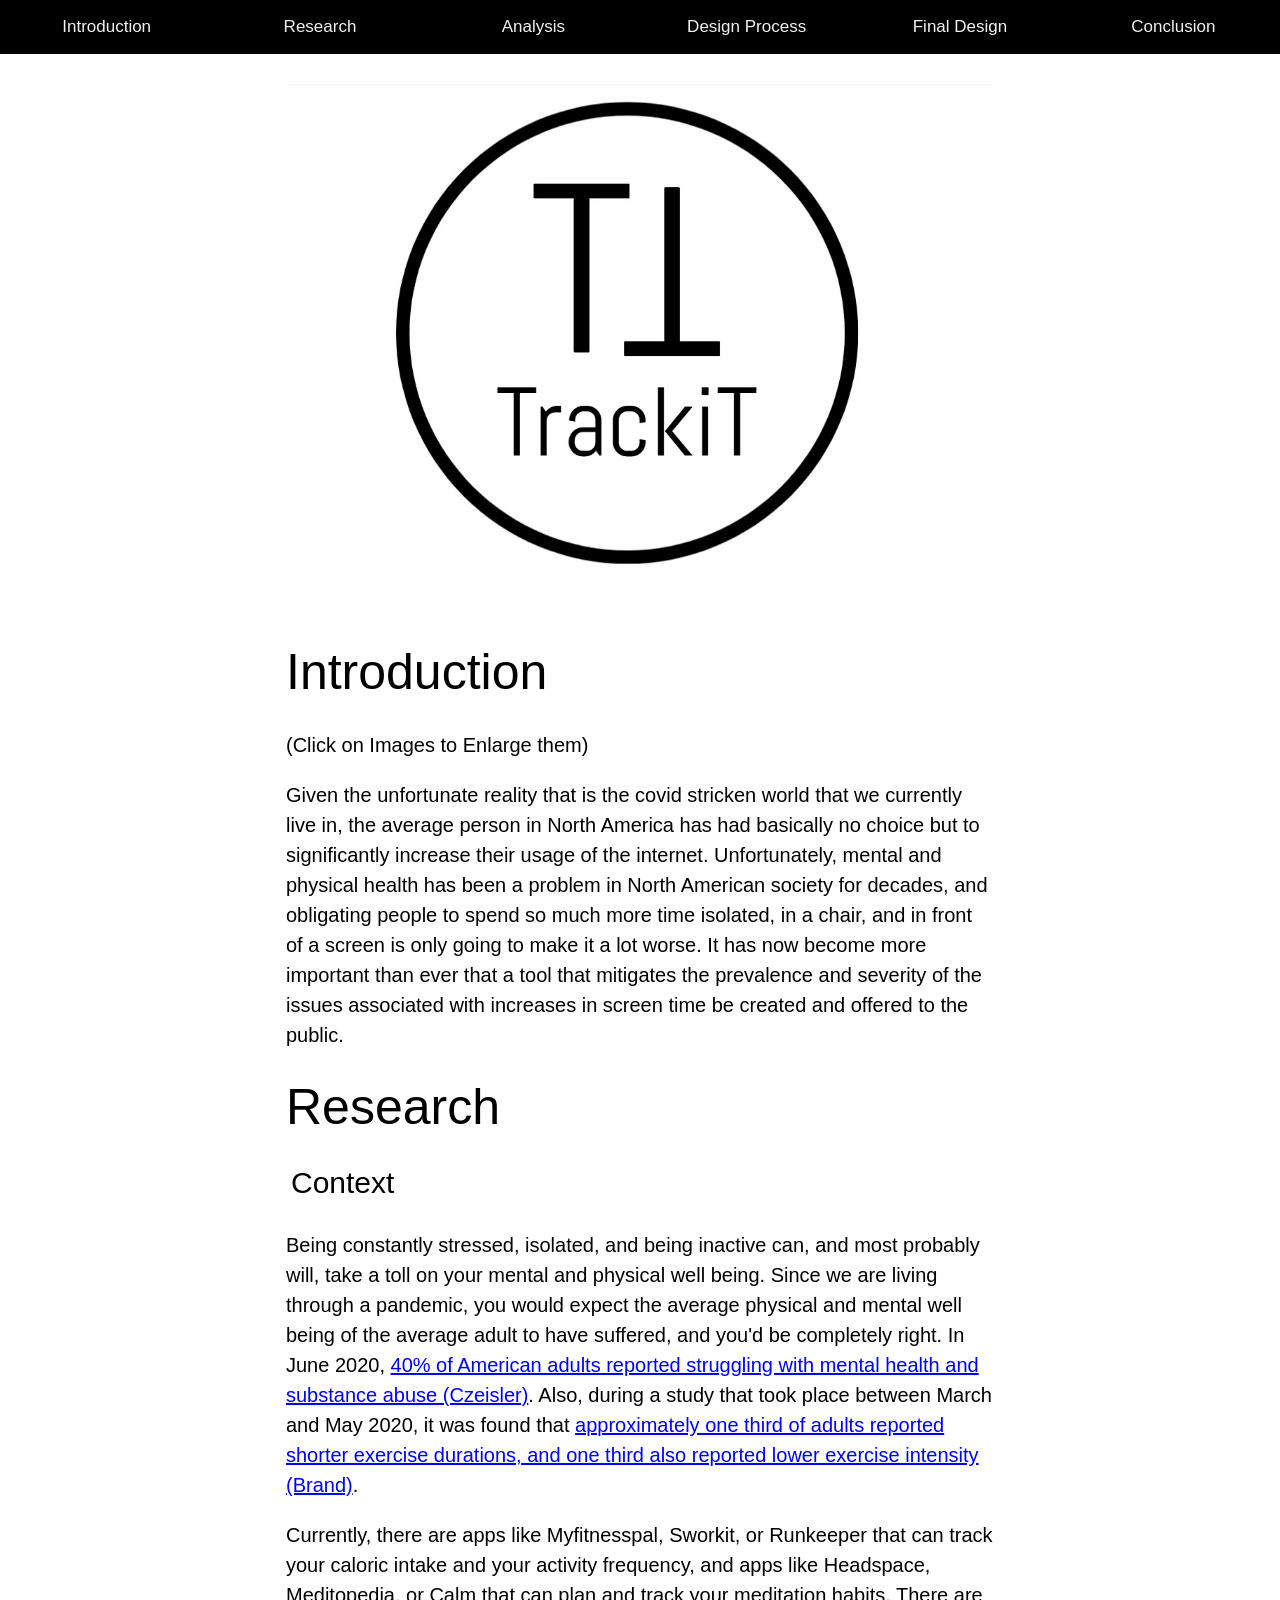
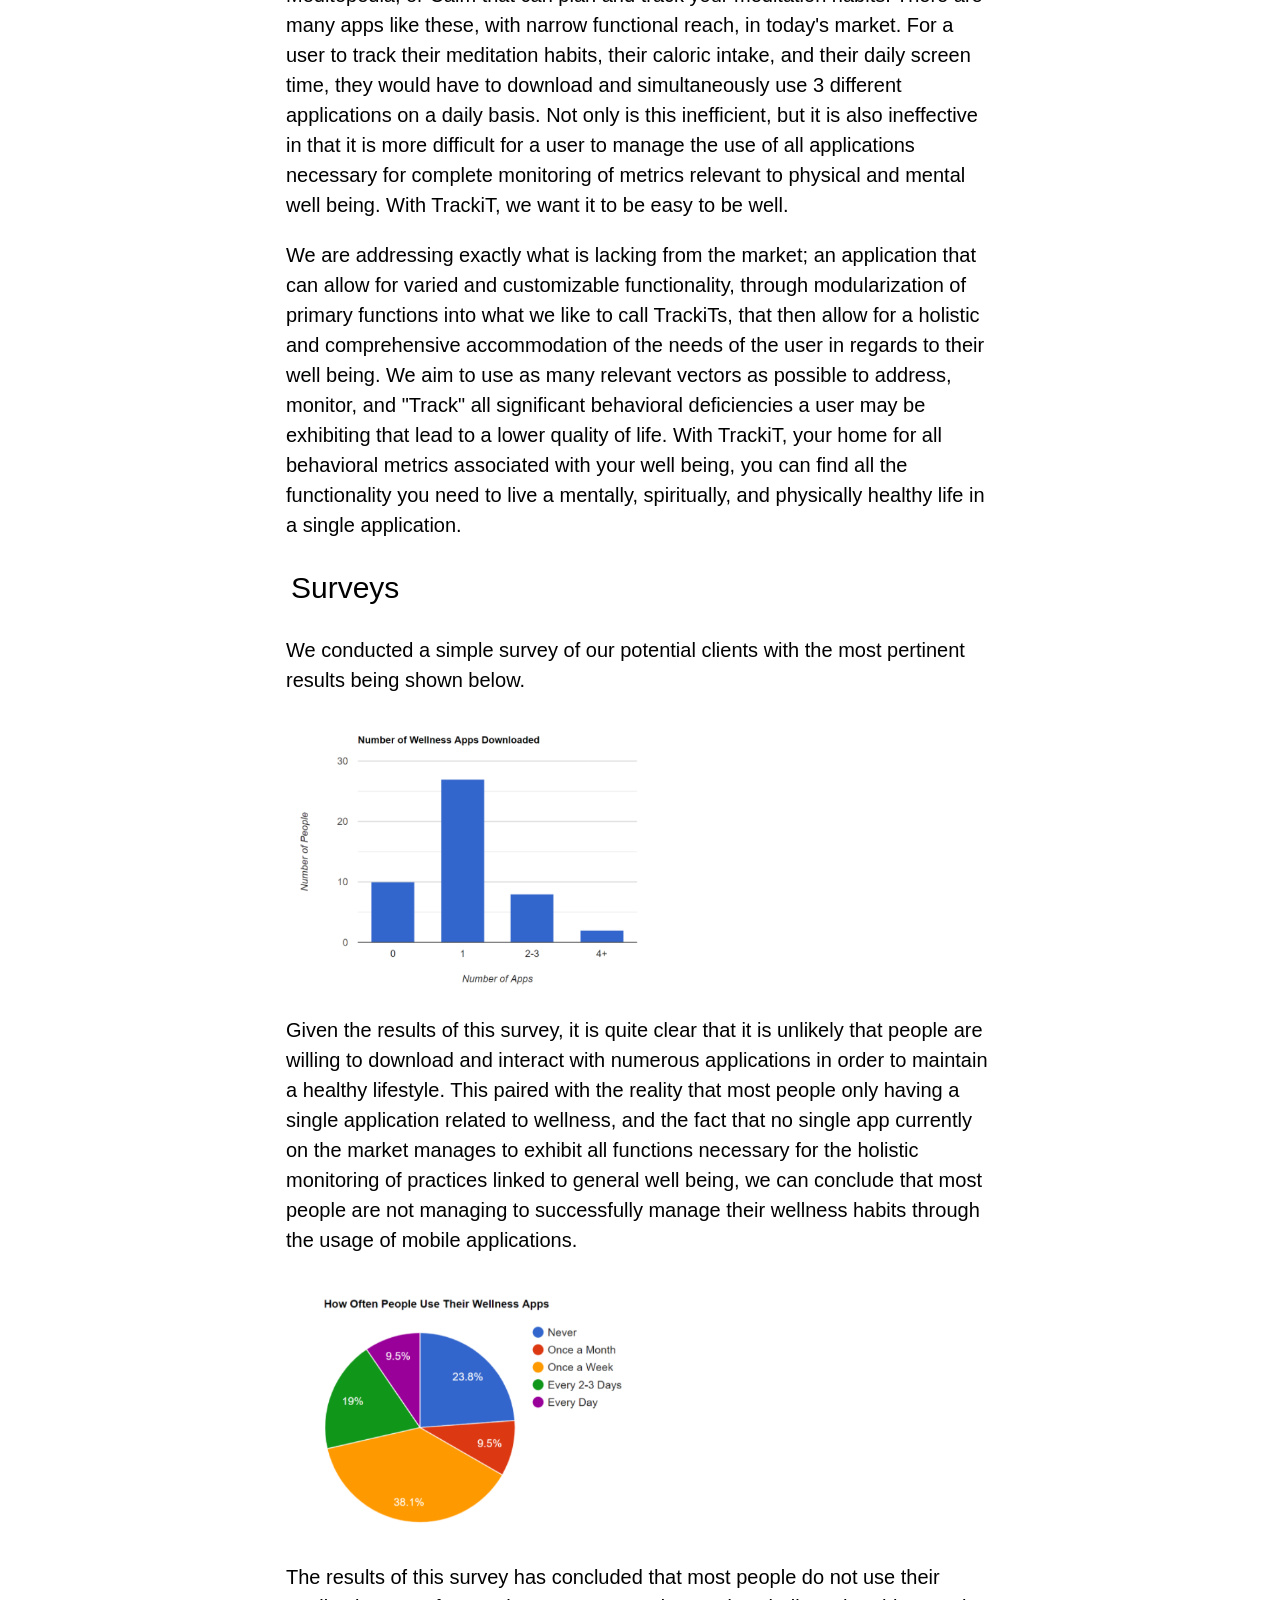
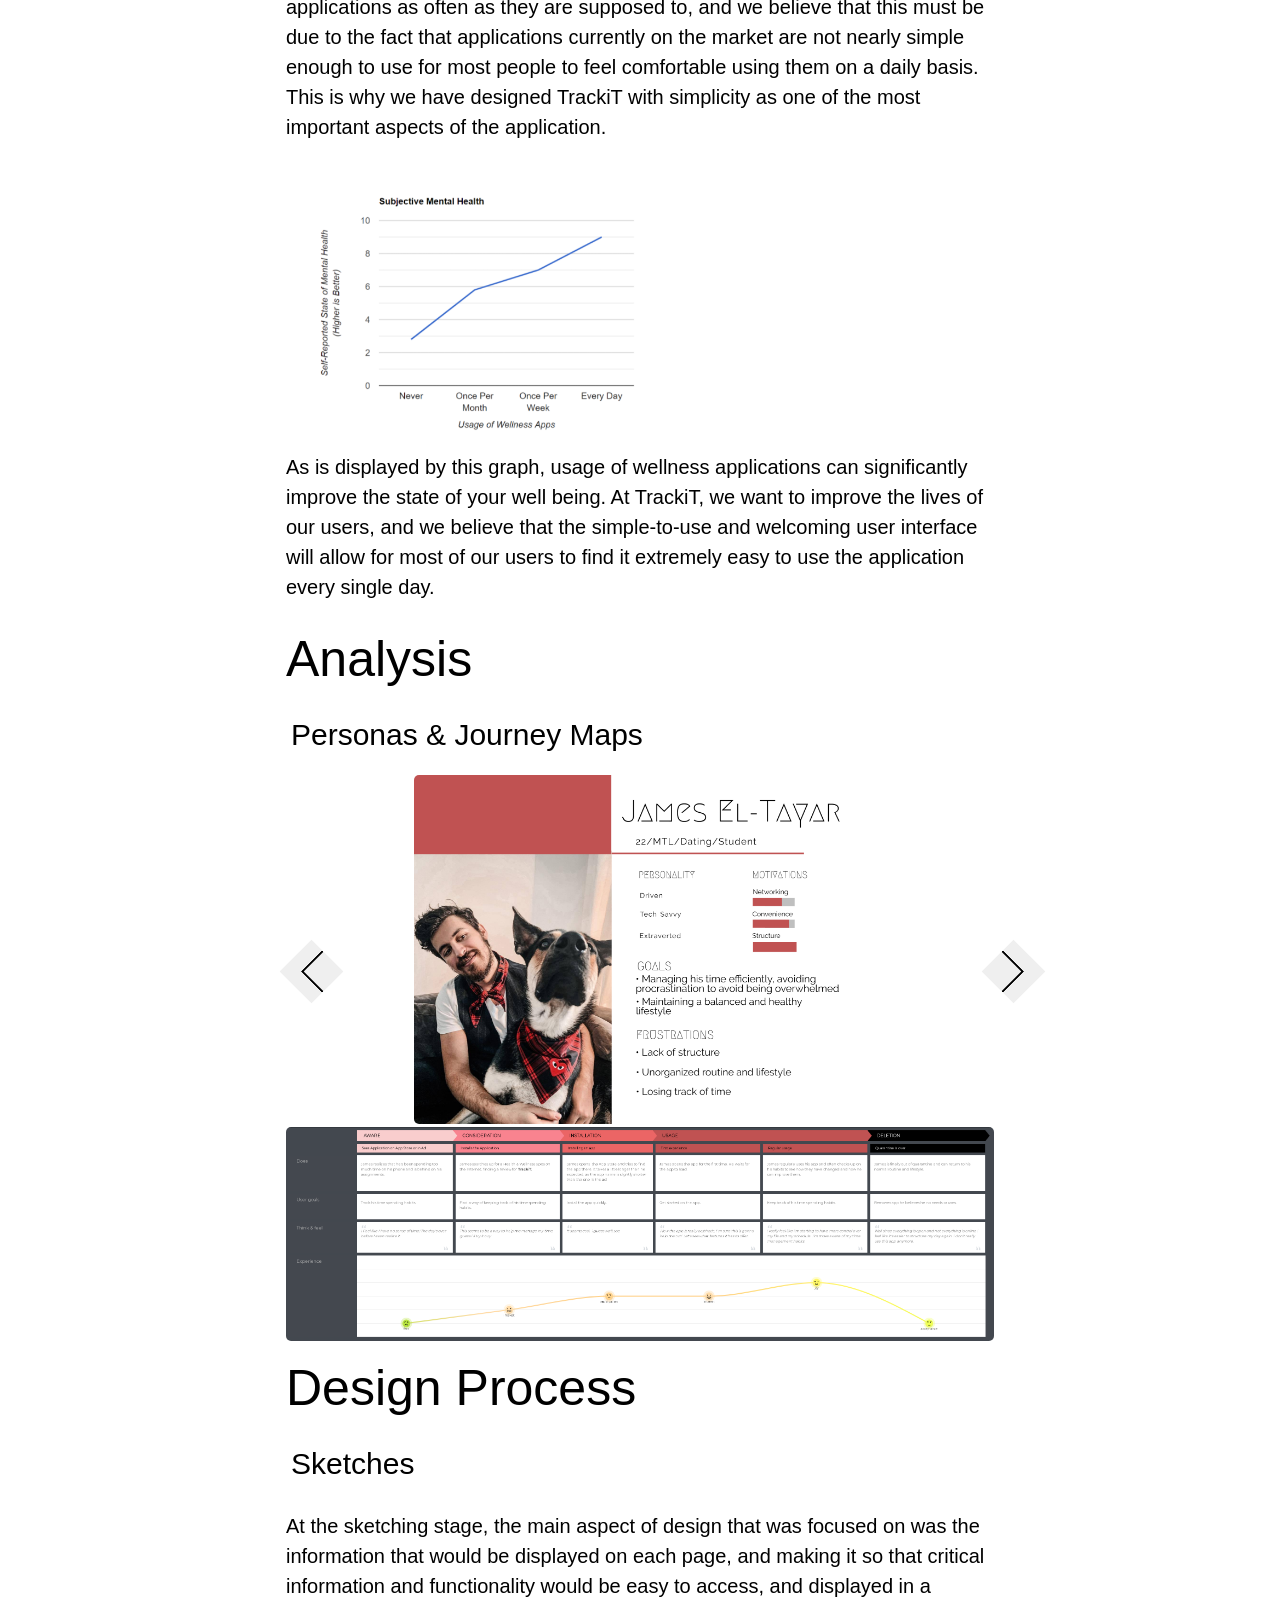
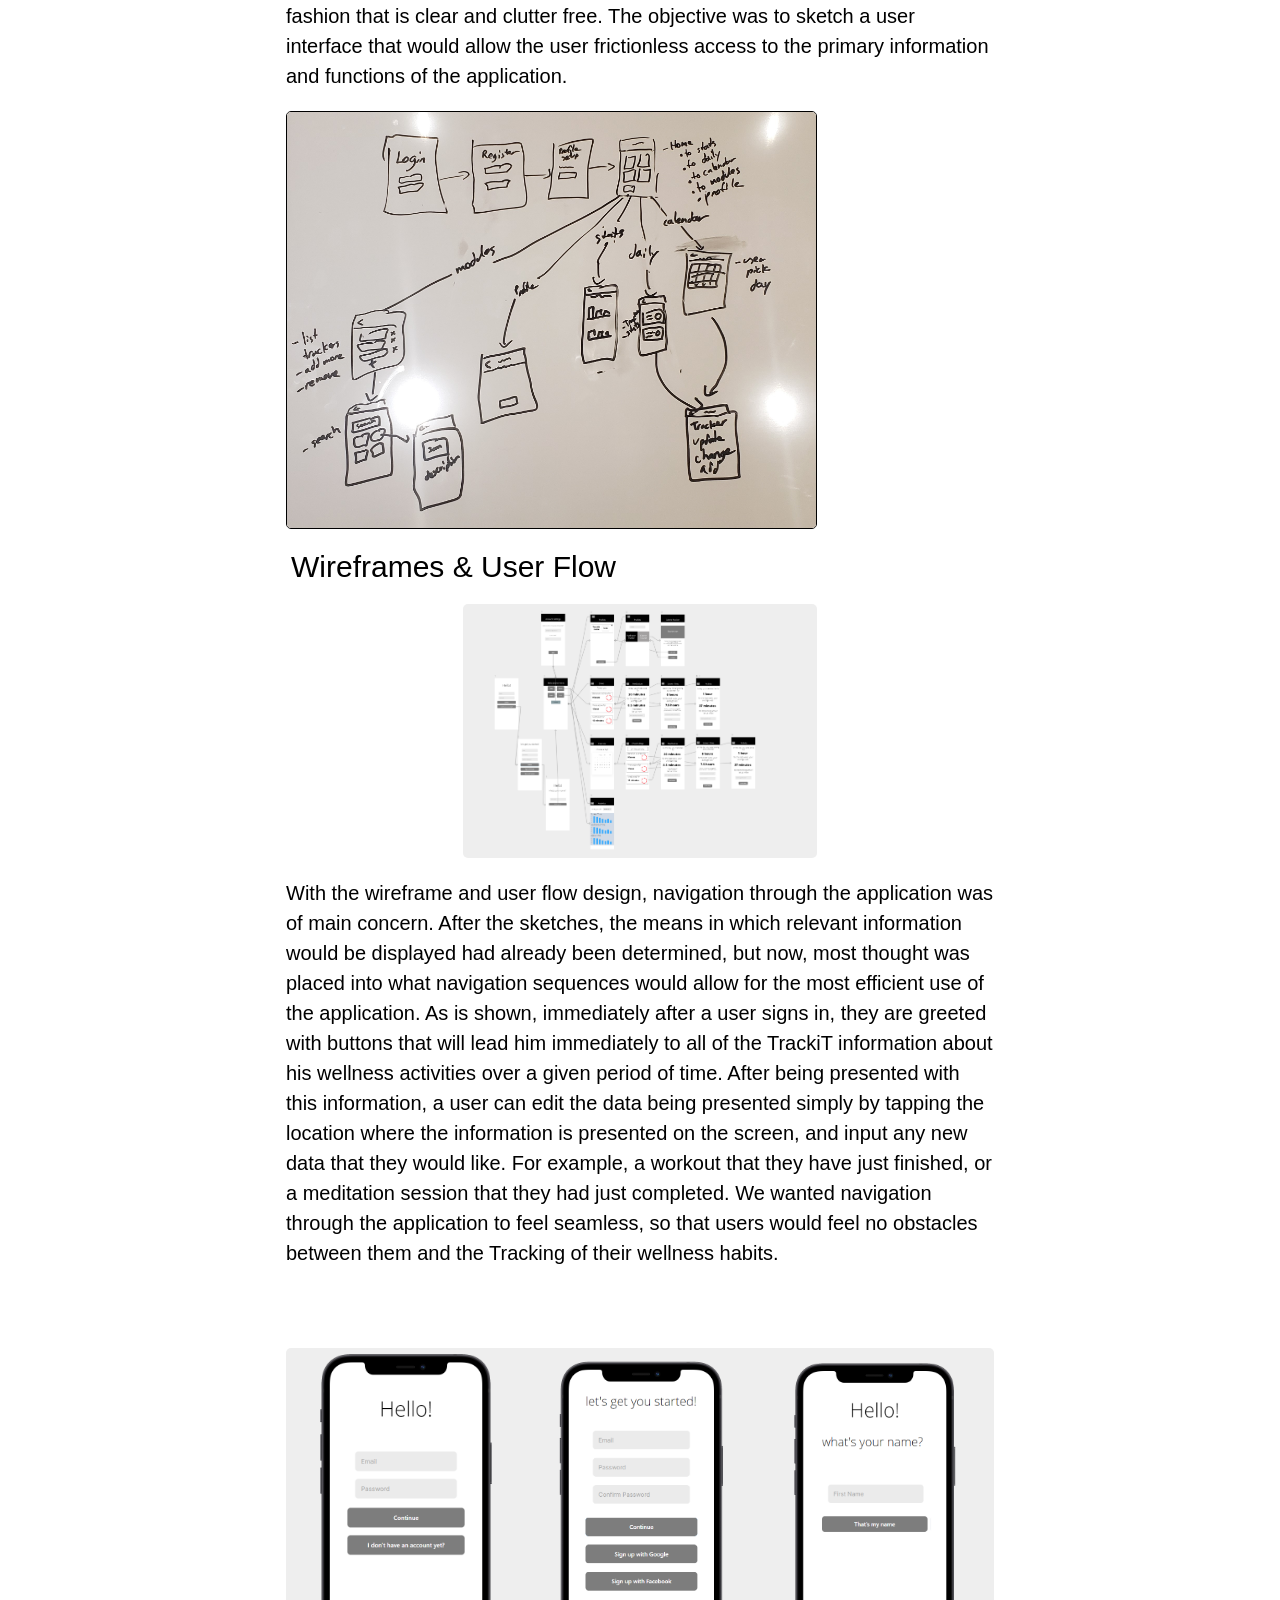
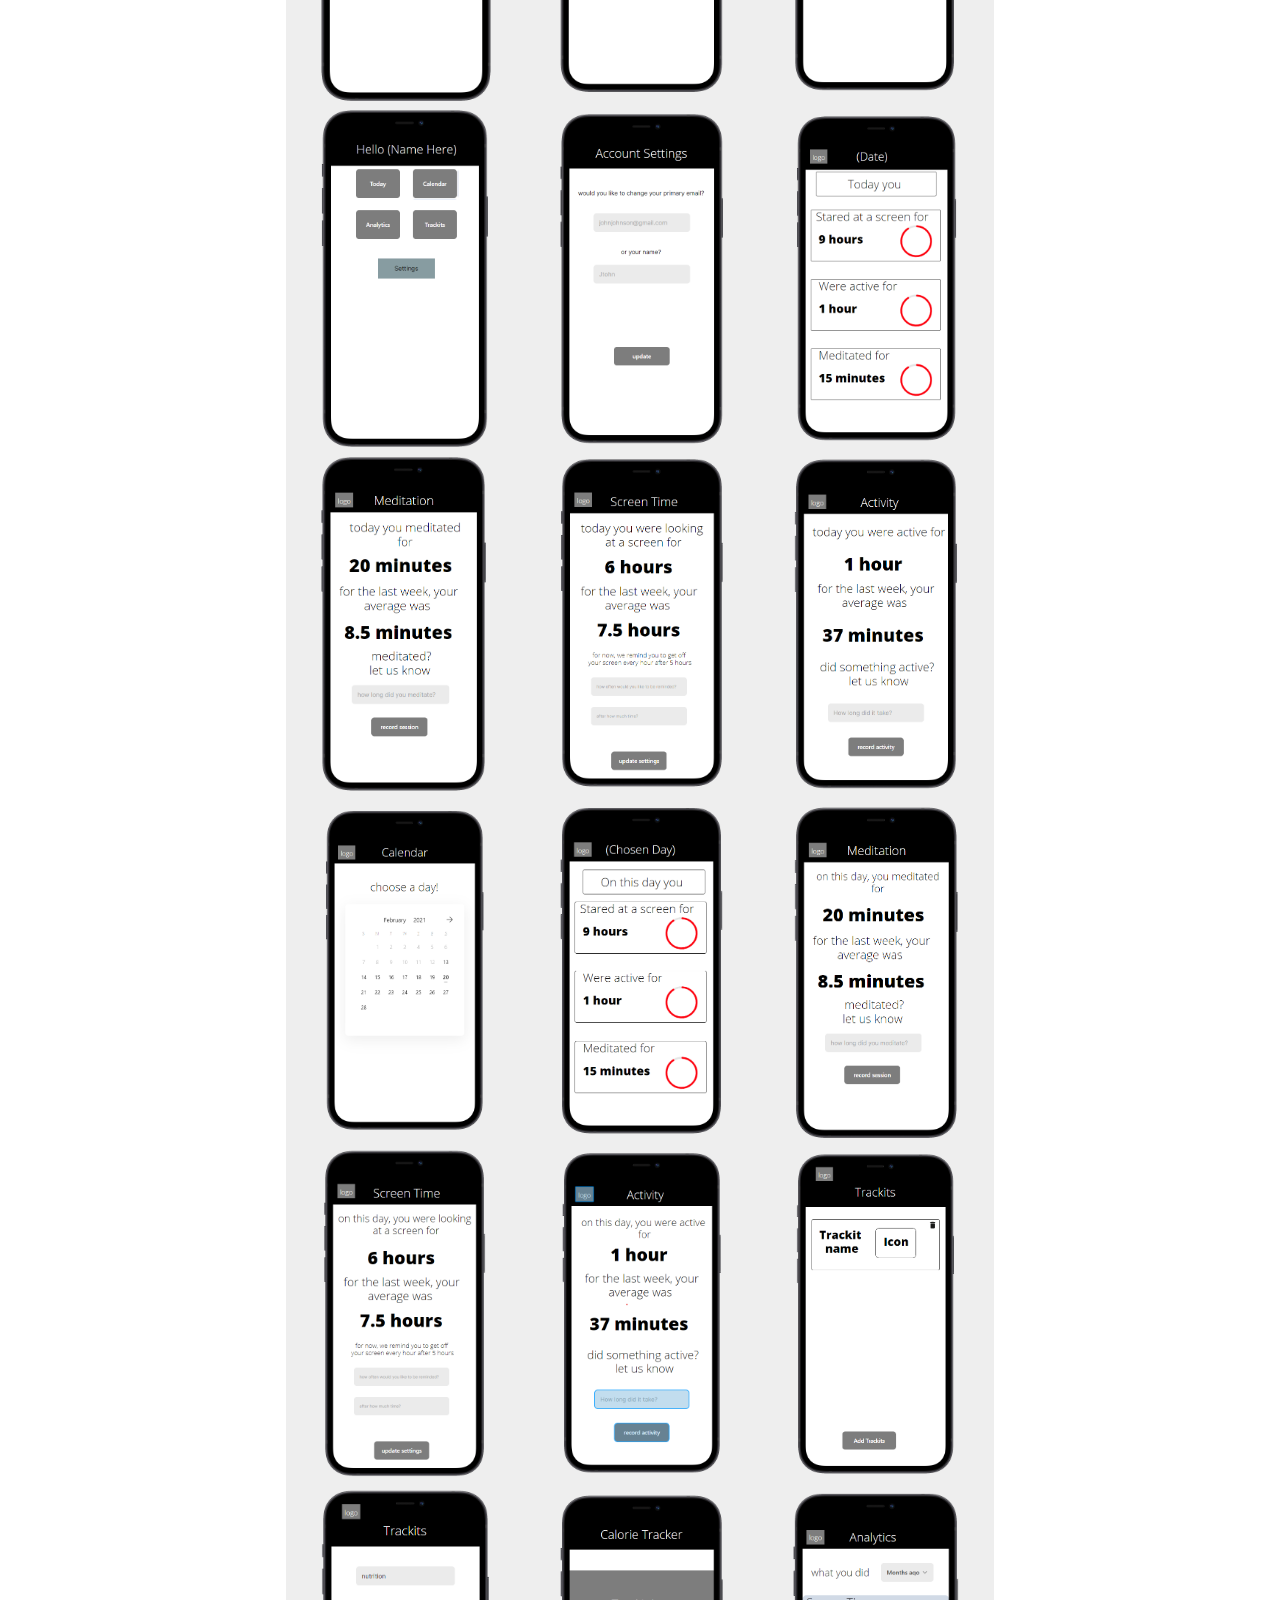
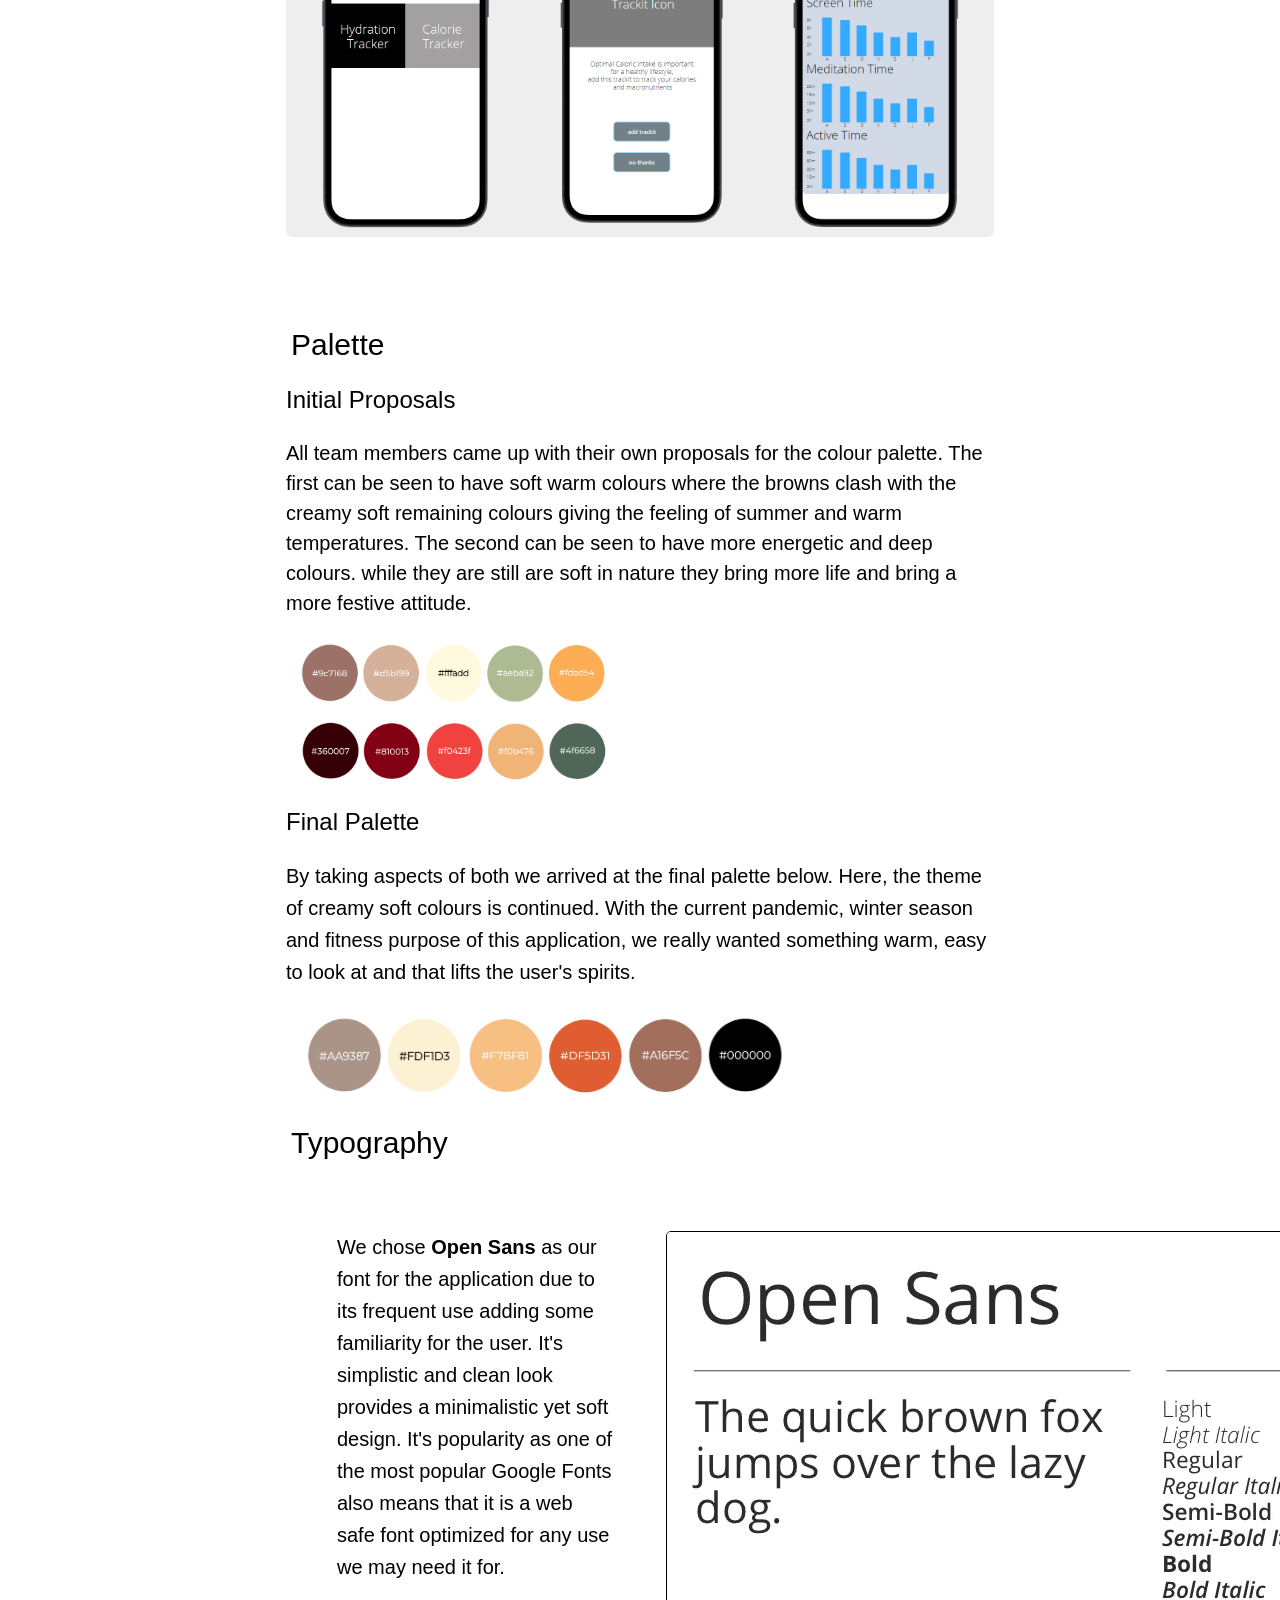
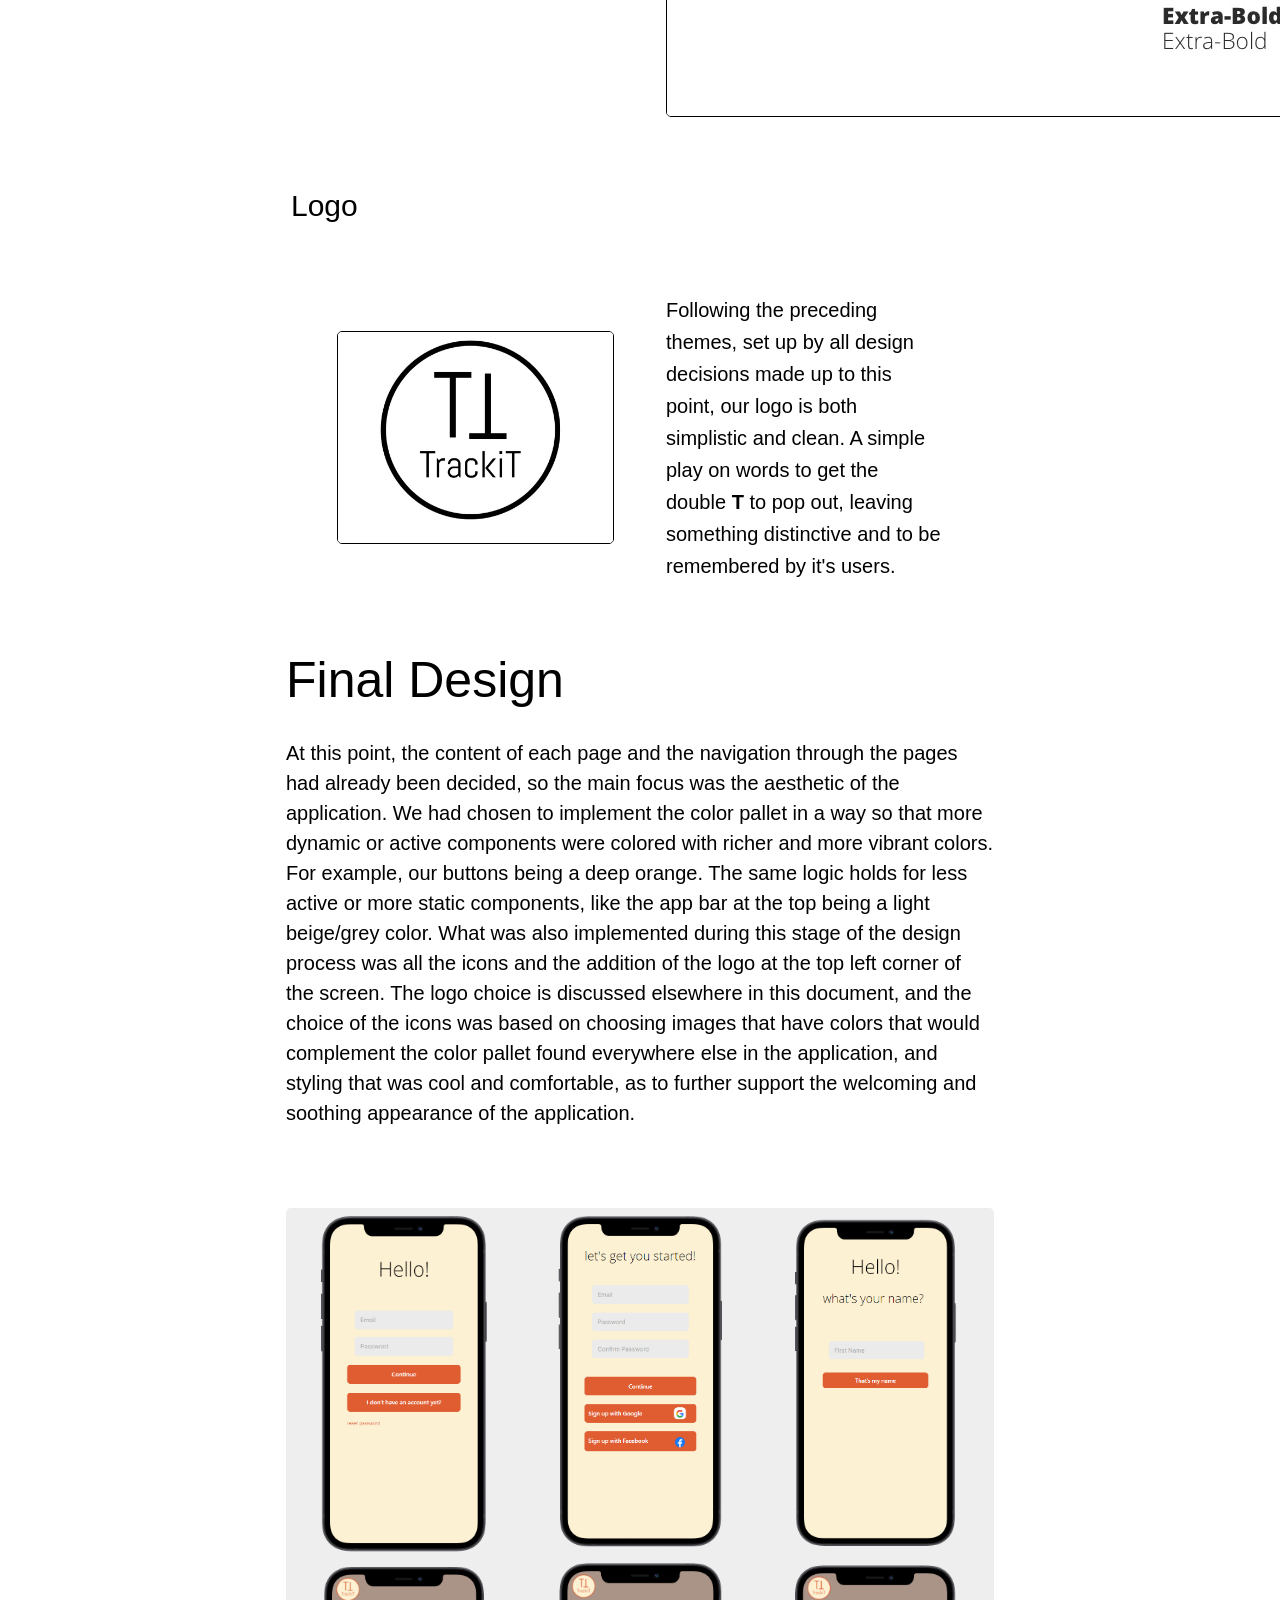
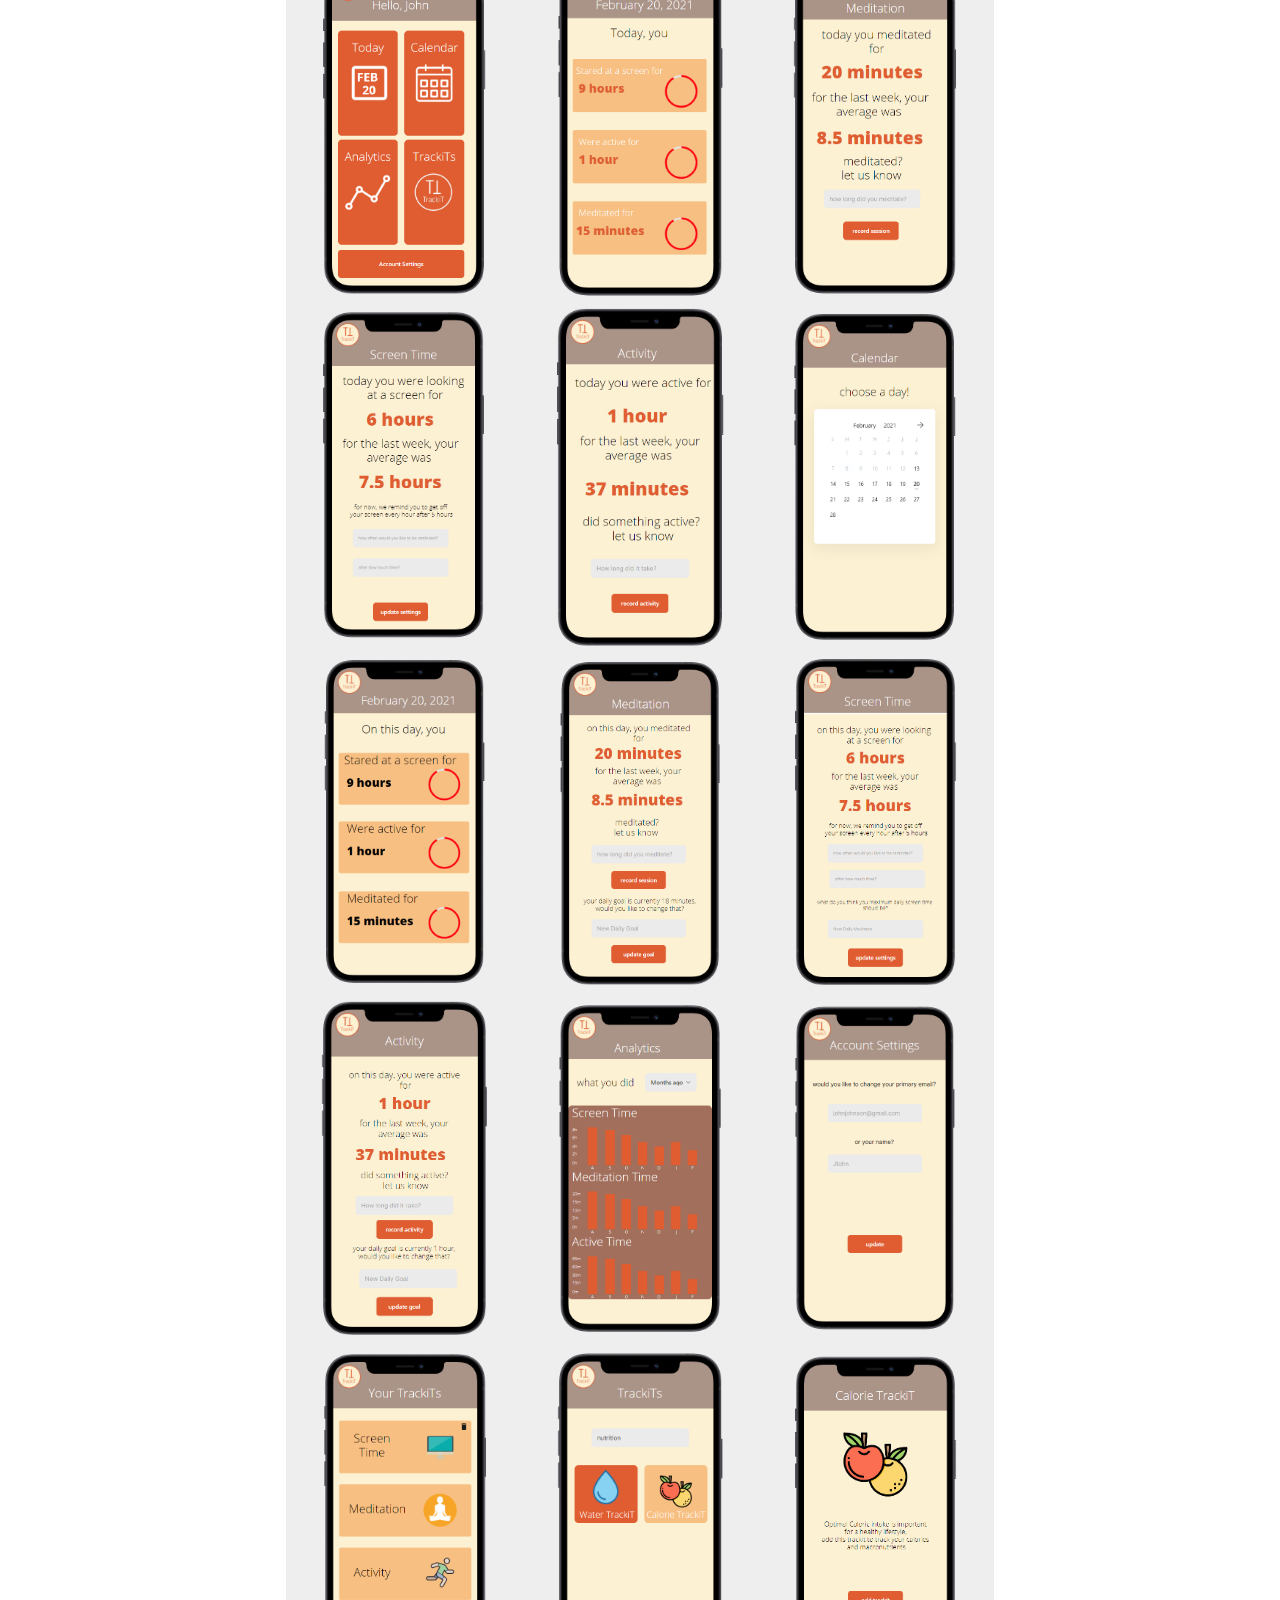
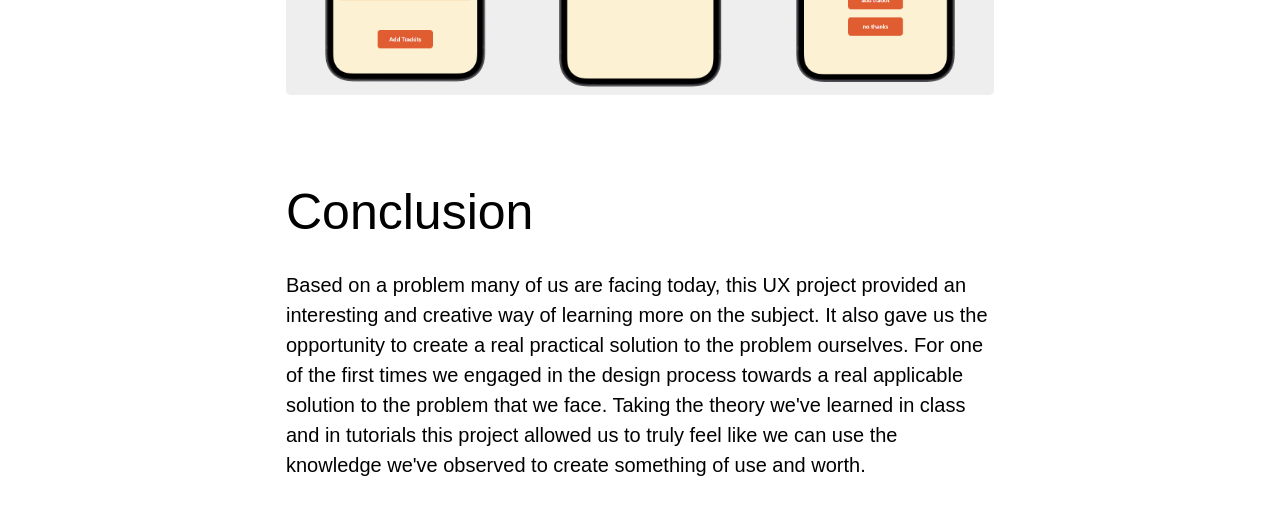
<file: index.html>
<html>
<head>
    <link rel="stylesheet"href="style.css">
    <link rel="stylesheet" href="https://www.w3schools.com/w3css/4/w3.css">
    <style>
        .mySlides {display:none;}
    </style>
    <script src="script.js"></script>
</head>
<body>
        <div id="navbar">
            <a href="#Introduction-Header" onclick="">Introduction</a>
            <a href="#Research-Header" onclick="">Research</a>
            <a href="#Analysis-Header" onclick="">Analysis</a>
            <a href="#DP-Header" onclick="">Design Process</a>
            <a href="#FD-Header" onclick="">Final Design</a>
            <a href="#Conclusion-Header" onclick="">Conclusion</a>
        </div>
        <div class="content">
            <img src="assets/Logo1.jpeg" alt="Logo" style="max-width: 100%;display: block;margin-left: auto;margin-right: auto;">
            <a class="anchor-offset" id="Introduction-Header"></a>
            <h1 style="font-size: 50px;">Introduction</h1>
            <p>(Click on Images to Enlarge them)</p>
                <p>Given the unfortunate reality that is the covid stricken world that we currently live in, the average person in North America has had basically no choice but to significantly increase their usage of the internet. Unfortunately, mental and physical health has been a problem in North American society for decades, and obligating people to spend so much more time isolated, in a chair, and in front of a screen is only going to make it a lot worse. It has now become more important than ever that a tool that mitigates the prevalence and severity of the issues associated with increases in screen time be created and offered to the public. </p>
            <a class="anchor-offset" id="Research-Header"></a>
            <h1 style="font-size: 50px;">Research</h1>
            <h2>Context</h2>
            <p>Being constantly stressed, isolated, and being inactive can, and most probably will, take a toll on your mental and physical well being. Since we are living through a pandemic, you would expect the average physical and mental well being of the average adult to have suffered, and you'd be completely right. In June 2020, <a style="color: blue" href="https://www.cdc.gov/mmwr/volumes/69/wr/mm6932a1.htm#suggestedcitation">40% of American adults reported struggling with mental health and substance abuse (Czeisler)</a>. Also, during a study that took place between March and May 2020, it was found that <a style="color: blue" href="https://www.frontiersin.org/articles/10.3389/fpsyg.2020.570567/full">approximately one third of adults reported shorter exercise durations, and one third also reported lower exercise intensity (Brand)</a>.</p>
            <p>Currently, there are apps like Myfitnesspal, Sworkit, or Runkeeper that can track your caloric intake and your activity frequency, and apps like Headspace, Meditopedia, or Calm that can plan and track your meditation habits. There are many apps like these, with narrow functional reach, in today's market. For a user to track their meditation habits, their caloric intake, and their daily screen time, they would have to download and simultaneously use 3 different applications on a daily basis. Not only is this inefficient, but it is also ineffective in that it is more difficult for a user to manage the use of all applications necessary for complete monitoring of metrics relevant to physical and mental well being. With TrackiT, we want it to be easy to be well.</p>
            <p>We are addressing exactly what is lacking from the market; an application that can allow for varied and customizable functionality, through modularization of primary functions into what we like to call TrackiTs, that then allow for a holistic and comprehensive accommodation of the needs of the user in regards to their well being. We aim to use as many relevant vectors as possible to address, monitor, and "Track" all significant behavioral deficiencies a user may be exhibiting that lead to a lower quality of life. With TrackiT, your home for all behavioral metrics associated with your well being, you can find all the functionality you need to live a mentally, spiritually, and physically healthy life in a single application.</p>
            <h2>Surveys</h2>
            <p>We conducted a simple survey of our potential clients with the most pertinent results being shown below.</p>
            <img class="myImg" src="assets/surv1.png" alt="" style="width:50%" onclick="modal(this)">
            <p>Given the results of this survey, it is quite clear that it is unlikely that people are willing to download and interact with numerous applications in order to maintain a healthy lifestyle. This paired with the reality that most people only having a single application related to wellness, and the fact that no single app currently on the market manages to exhibit all functions necessary for the holistic monitoring of practices linked to general well being, we can conclude that most people are not managing to successfully manage their wellness habits through the usage of mobile applications.</p>
            <img class="myImg" src="assets/surv2.png" alt="" style="width:50%" onclick="modal(this)">
            <p>The results of this survey has concluded that most people do not use their applications as often as they are supposed to, and we believe that this must be due to the fact that applications currently on the market are not nearly simple enough to use for most people to feel comfortable using them on a daily basis. This is why we have designed TrackiT with simplicity as one of the most important aspects of the application.</p>
            <img class="myImg" src="assets/surv3.png" alt="" style="width:50%" onclick="modal(this)">
            <p>As is displayed by this graph, usage of wellness applications can significantly improve the state of your well being. At TrackiT, we want to improve the lives of our users, and we believe that the simple-to-use and welcoming user interface will allow for most of our users to find it extremely easy to use the application every single day.</p>
            <a class="anchor-offset" id="Analysis-Header"></a>
            <h1 style="font-size: 50px;">Analysis</h1>
            <h2>Personas & Journey Maps</h2>
            <table>
                <tr>
                    <th><button class="arrow arrow-left" onclick="plusDivs(-1); plusDivs1(-1);"></button></th>
                    <th>
                        <div class="w3-content w3-display-container" style="width: 65%">
                            <img class="mySlides" src="assets/Persona1.png" style="width: 100%" onclick="modal(this)">
                            <img class="mySlides" src="assets/Persona2.png" style="width: 100%" onclick="modal(this)">
                            <img class="mySlides" src="assets/Persona3.png" style="width: 100%" onclick="modal(this)">
                            <img class="mySlides" src="assets/Persona4.png" style="width: 100%" onclick="modal(this)">
                        </div>
                    </th>
                    <th> <button class="arrow arrow-right" onclick="plusDivs(1); plusDivs1(1);"></button></th>
                </tr>
            </table>
            <div style="left: 0; right: 0;">
                <img class="mySlides1" src="assets/JM1.png" style="width: 100%" onclick="modal1(this)">
                <img class="mySlides1" src="assets/JM2.png" style="width: 100%" onclick="modal1(this)">
                <img class="mySlides1" src="assets/JM3.png" style="width: 100%" onclick="modal1(this)">
                <img class="mySlides1" src="assets/JM4.png" style="width: 100%" onclick="modal1(this)">
            </div>
            <div id="myModal" class="modal">
                <span class="close">&times;</span>
                <img class="modal-content" id="img01">
                <div id="caption"></div>
            </div>
            <div id="myModal1" class="modal1">
                <span class="close1">&times;</span>
                <img class="modal-content1" id="img02">
                <div id="caption1"></div>
            </div>
            <a class="anchor-offset" id="DP-Header"></a>
            <h1 style="font-size: 50px;">Design Process</h1>
            <h2>Sketches</h2>
            <p>At the sketching stage, the main aspect of design that was focused on was the information that would be displayed on each page, and making it so that critical information and functionality would be easy to access, and displayed in a fashion that is clear and clutter free. The objective was to sketch a user interface that would allow the user frictionless access to the primary information and functions of the application.</p>
            <img class="myImg" src="assets/sketch.jpg" alt="Sketch" style="max-width: 75%; border:1px solid black" onclick="modal1(this)">
            <h2>Wireframes & User Flow</h2>
            <img class="myImg" src="assets/UF.png" alt="" style="display: block;margin-left: auto;margin-right: auto;width: 50%;" onclick="modal1(this)">
            <p>With the wireframe and user flow design, navigation through the application was of main concern. After the sketches, the means in which relevant information would be displayed had already been determined, but now, most thought was placed into what navigation sequences would allow for the most efficient use of the application. As is shown, immediately after a user signs in, they are greeted with buttons that will lead him immediately to all of the TrackiT information about his wellness activities over a given period of time. After being presented with this information, a user can edit the data being presented simply by tapping the location where the information is presented on the screen, and input any new data that they would like. For example, a workout that they have just finished, or a meditation session that they had just completed. We wanted navigation through the application to feel seamless, so that users would feel no obstacles between them and the Tracking of their wellness habits.</p>
            <table style="background-color: #eeeeee; border-radius: 5px; margin-bottom: 80px; margin-top: 80px; width: 100%">
                <tr>
                    <td style="text-align:center;"><img class="myImg" src="assets/wf1.png" style="width:75%" onclick = "modal1(this)"></td>
                    <td style="text-align:center;"><img class="myImg" src="assets/wf2.png" style="width:75%" onclick = "modal1(this)"></td>
                    <td style="text-align:center;"><img class="myImg" src="assets/wf3.png" style="width:75%" onclick = "modal1(this)"></td>
                </tr>
                <tr>
                    <td style="text-align:center;"><img class="myImg" src="assets/wf4.png" style="width:75%" onclick = "modal1(this)"></td>
                    <td style="text-align:center;"><img class="myImg" src="assets/wf5.png" style="width:75%" onclick = "modal1(this)"></td>
                    <td style="text-align:center;"><img class="myImg" src="assets/wf6.png" style="width:75%" onclick = "modal1(this)"></td>
                </tr>
                <tr>
                    <td style="text-align:center;"><img class="myImg" src="assets/wf7.png" style="width:75%" onclick = "modal1(this)"></td>
                    <td style="text-align:center;"><img class="myImg" src="assets/wf8.png" style="width:75%" onclick = "modal1(this)"></td>
                    <td style="text-align:center;"><img class="myImg" src="assets/wf9.png" style="width:75%" onclick = "modal1(this)"></td>
                </tr>
                <tr>
                    <td style="text-align:center;"><img class="myImg" src="assets/wf10.png" style="width:75%" onclick = "modal1(this)"></td>
                    <td style="text-align:center;"><img class="myImg" src="assets/wf11.png" style="width:75%" onclick = "modal1(this)"></td>
                    <td style="text-align:center;"><img class="myImg" src="assets/wf12.png" style="width:75%" onclick = "modal1(this)"></td>
                </tr>
                <tr>
                    <td style="text-align:center;"><img class="myImg" src="assets/wf13.png" style="width:75%" onclick = "modal1(this)"></td>
                    <td style="text-align:center;"><img class="myImg" src="assets/wf14.png" style="width:75%" onclick = "modal1(this)"></td>
                    <td style="text-align:center;"><img class="myImg" src="assets/wf15.png" style="width:75%" onclick = "modal1(this)"></td>
                </tr>
                <tr>
                    <td style="text-align:center;"><img class="myImg" src="assets/wf16.png" style="width:75%" onclick = "modal1(this)"></td>
                    <td style="text-align:center;"><img class="myImg" src="assets/wf17.png" style="width:75%" onclick = "modal1(this)"></td>
                    <td style="text-align:center;"><img class="myImg" src="assets/wf18.png" style="width:75%" onclick = "modal1(this)"></td>
                </tr>
            </table>
            <h2>Palette</h2>
            <h3>Initial Proposals</h3>
            <p>All team members came up with their own proposals for the colour palette. The first can be seen to have soft warm colours where the browns clash with the creamy soft remaining colours giving the feeling of summer and warm temperatures. The second can be seen to have more energetic and deep colours. while they are still are soft in nature they bring more life and bring a more festive attitude. </p>
            <img class="myImg" src="assets/Palettes1.png" alt="" style="width:50%" onclick="modal(this)">
            <img class="myImg" src="assets/Palettes2.png" alt="" style="width:50%" onclick="modal(this)">
            <h3>Final Palette</h3>
            <p style="line-height: 1.6;">By taking aspects of both we arrived at the final palette below. Here, the theme of creamy soft colours is continued. With the current pandemic, winter season and fitness purpose of this application, we really wanted something warm, easy to look at and that lifts the user's spirits. </p>
            <img class="myImg" src="assets/Palettes3.png" alt="Final Palette" style="width:75%" onclick="modal(this)">
            <h2>Typography</h2>
            <table id="Typography-Table">
                <tr>
                    <td style="vertical-align: top;">
                        <p style="line-height: 1.6;">We chose <strong>Open Sans</strong> as our font for the application due to its frequent use adding some familiarity for the user. It's simplistic and clean look provides a minimalistic yet soft design. It's popularity as one of the most popular Google Fonts also means that it is a web safe font optimized for any use we may need it for.</p>
                    </td>
                    <td>
                        <img class="myImg" src="assets/Typography.png" alt="Typography" style="object-fit: scale-down; border:1px solid black"; onclick="modal(this)">
                    </td>
                </tr>
            </table>
            <h2>Logo</h2>
            <table id="Logo-Table">
                <tr>
                    <td>
                        <img class="myImg" src="assets/Logo1.jpeg" alt="Logo" style="max-width: 100%; border:1px solid black" onclick="modal(this)">
                    </td>
                    <td style="vertical-align: top;">
                        <p style="line-height: 1.6;">Following the preceding themes, set up by all design decisions made up to this point, our logo is both simplistic and clean. A simple play on words to get the double <strong>T</strong> to pop out, leaving something distinctive and to be remembered by it's users.</p>
                    </td>
                </tr>
            </table>
            <a class="anchor-offset" id="FD-Header"></a>
            <h1 style="font-size: 50px;">Final Design</h1>
            <p>At this point, the content of each page and the navigation through the pages had already been decided, so the main focus was the aesthetic of the application. We had chosen to implement the color pallet in a way so that more dynamic or active components were colored with richer and more vibrant colors. For example, our buttons being a deep orange. The same logic holds for less active or more static components, like the app bar at the top being a light beige/grey color. What was also implemented during this stage of the design process was all the icons and the addition of the logo at the top left corner of the screen. The logo choice is discussed elsewhere in this document, and the choice of the icons was based on choosing images that have colors that would complement the color pallet found everywhere else in the application, and styling that was cool and comfortable, as to further support the welcoming and soothing appearance of the application.</p>
            <table style="background-color: #eeeeee; border-radius: 5px; margin-bottom: 80px; margin-top: 80px;">
                <tr>
                    <td style="text-align:center;"><img class="myImg" src="assets/fd1.png" style="width:75%" onclick = "modal1(this)"></td>
                    <td style="text-align:center;"><img class="myImg" src="assets/fd2.png" style="width:75%" onclick = "modal1(this)"></td>
                    <td style="text-align:center;"><img class="myImg" src="assets/fd3.png" style="width:75%" onclick = "modal1(this)"></td>
                </tr>
                <tr>
                    <td style="text-align:center;"><img class="myImg" src="assets/fd4.png" style="width:75%" onclick = "modal1(this)"></td>
                    <td style="text-align:center;"><img class="myImg" src="assets/fd5.png" style="width:75%" onclick = "modal1(this)"></td>
                    <td style="text-align:center;"><img class="myImg" src="assets/fd6.png" style="width:75%" onclick = "modal1(this)"></td>
                </tr>
                <tr>
                    <td style="text-align:center;"><img class="myImg" src="assets/fd7.png" style="width:75%" onclick = "modal1(this)"></td>
                    <td style="text-align:center;"><img class="myImg" src="assets/fd8.png" style="width:75%" onclick = "modal1(this)"></td>
                    <td style="text-align:center;"><img class="myImg" src="assets/fd9.png" style="width:75%" onclick = "modal1(this)"></td>
                </tr>
                <tr>
                    <td style="text-align:center;"><img class="myImg" src="assets/fd10.png" style="width:75%" onclick = "modal1(this)"></td>
                    <td style="text-align:center;"><img class="myImg" src="assets/fd11.png" style="width:75%" onclick = "modal1(this)"></td>
                    <td style="text-align:center;"><img class="myImg" src="assets/fd12.png" style="width:75%" onclick = "modal1(this)"></td>
                </tr>
                <tr>
                    <td style="text-align:center;"><img class="myImg" src="assets/fd13.png" style="width:75%" onclick = "modal1(this)"></td>
                    <td style="text-align:center;"><img class="myImg" src="assets/fd14.png" style="width:75%" onclick = "modal1(this)"></td>
                    <td style="text-align:center;"><img class="myImg" src="assets/fd15.png" style="width:75%" onclick = "modal1(this)"></td>
                </tr>
                <tr>
                    <td style="text-align:center;"><img class="myImg" src="assets/fd16.png" style="width:75%" onclick = "modal1(this)"></td>
                    <td style="text-align:center;"><img class="myImg" src="assets/fd17.png" style="width:75%" onclick = "modal1(this)"></td>
                    <td style="text-align:center;"><img class="myImg" src="assets/fd18.png" style="width:75%" onclick = "modal1(this)"></td>
                </tr>
            </table>
            <a class="anchor-offset" id="Conclusion-Header"></a>
            <h1 style="font-size: 50px;">Conclusion</h1>
            <p>Based on a problem many of us are facing today, this UX project provided an interesting and creative way of learning more on the subject. It also gave us the opportunity to create a real practical solution to the problem ourselves. For one of the first times we engaged in the design process towards a real applicable solution to the problem that we face. Taking the theory we've learned in class and in tutorials this project allowed us to truly feel like we can use the knowledge we've observed to create something of use and worth.</p>
        </div>
   <script>
        window.onscroll = function() {myFunction()};

        var navbar = document.getElementById("navbar");
        var sticky = navbar.offsetTop;

        var slideIndex = 1;
        showDivs(slideIndex);

        var slideIndex1 = 1;
        showDivs1(slideIndex1);
   </script>
</body>
</html>
</file>
<file: style.css>
/* General Styling */
body {
    margin: 0;
}

.content {
    margin: auto;
    width: 60%;
    padding: 30px;
}

p {
    font-family: 'Open Sans', sans-serif;
    font-size: 20px;
}

.h1 {
    font-family: 'Open Sans', sans-serif;
    padding: 5px;
}

h2 {
    font-family: 'Open Sans', sans-serif;
    padding: 5px;
}

a {
    font-family: 'Open Sans', sans-serif;
    font-size: 20px;
}

#Typography-Table{
    table-layout: fixed ;
    width: 100% ;
    border-spacing: 50px;
}

#Typography-Table.tr.td{
    width: 40% ;
}


#Logo-Table{
    table-layout: fixed ;
    width: 100% ;
    border-spacing: 50px;
}

#Logo-Table.tr.td{
    width: 40% ;
}

/* NAV Styling */
#navbar {
    overflow: hidden;
    background-color: black;
    display: table;
    z-index: 1;
    width: 100%;
    top: 0;
    table-layout: fixed;
}

#navbar a {
    display: table-cell;
    color: #f2f2f2;
    text-align: center;
    padding: 14px 16px;
    text-decoration: none;
    font-size: 17px;
}

#navbar a:hover {
    background-color: #ddd;
    color: black;
}

#navbar a.active {
    background-color: #4CAF50;
    color: white;
}

.sticky {
    position: fixed;
    top: 0;
    width: 100%;
    display: table;
    table-layout: fixed;
}

.sticky + .content {
    padding-top: 80px;
}
/******* Slides Styling ************/
.mySlides {
    border-radius: 5px;
    cursor: pointer;
    transition: 0.3s;
}

.mySlides:hover {opacity: 0.7;}

.mySlides1 {
    border-radius: 5px;
    cursor: pointer;
    transition: 0.3s;
}

.mySlides1:hover {opacity: 0.7;}

.arrow {
    position: absolute;
    padding: 1rem; /* Arrow size */
    box-shadow: 1px -1px 0 1px black inset;
    -webkit-box-shadow: 2px -2px black inset;
    border: solid transparent;
    border-width: 0 0 1rem 1rem;
    transition: 0.2s;
}

.arrow:hover {
    box-shadow: 2px -2px 0 2px black inset;
    -webkit-box-shadow: 4px -4px black inset;
}

.arrow-up    { transform:rotate(135deg) }
.arrow-right { transform:rotate(225deg) }
.arrow-down  { transform:rotate(-45deg) }
.arrow-left  { transform:rotate(45deg) }
/******* Modal Styling ************/

.myImg {
    border-radius: 5px;
    cursor: pointer;
    transition: 0.3s;
}

.myImg:hover {opacity: 0.7;}


/* The Modal (background) */
.modal {
    display: none; /* Hidden by default */
    position: fixed; /* Stay in place */
    z-index: 1; /* Sit on top */
    padding-top: 100px; /* Location of the box */
    left: 0;
    top: 0;
    width: 100%; /* Full width */
    height: 100%; /* Full height */
    overflow: auto; /* Enable scroll if needed */
    background-color: rgb(0,0,0); /* Fallback color */
    background-color: rgba(0,0,0,0.9); /* Black w/ opacity */
    z-index: 2;
}

/* Modal Content (image) */
.modal-content {
    margin: auto;
    display: block;
    width: 80%;
    max-width: 700px;
}

/* Caption of Modal Image */
#caption {
    margin: auto;
    display: block;
    width: 80%;
    max-width: 700px;
    text-align: center;
    color: #ccc;
    padding: 10px 0;
    height: 150px;
}

/* Add Animation */
.modal-content, #caption {
    -webkit-animation-name: zoom;
    -webkit-animation-duration: 0.6s;
    animation-name: zoom;
    animation-duration: 0.6s;
}

@-webkit-keyframes zoom {
    from {-webkit-transform:scale(0)}
    to {-webkit-transform:scale(1)}
}

@keyframes zoom {
    from {transform:scale(0)}
    to {transform:scale(1)}
}

/* The Close Button */
.close {
    position: absolute;
    top: 15px;
    right: 35px;
    color: #f1f1f1;
    font-size: 40px;
    font-weight: bold;
    transition: 0.3s;
}

.close:hover,
.close:focus {
    color: #bbb;
    text-decoration: none;
    cursor: pointer;
}

/* 100% Image Width on Smaller Screens */
@media only screen and (max-width: 700px){
    .modal-content {
        width: 100%;
    }
}
/* The Modal2 (background) */

.modal1 {
    display: none; /* Hidden by default */
    position: fixed; /* Stay in place */
    z-index: 1; /* Sit on top */
    padding-top: 100px; /* Location of the box */
    left: 0;
    top: 0;
    width: 100%; /* Full width */
    height: 100%; /* Full height */
    overflow: auto; /* Enable scroll if needed */
    background-color: rgb(0,0,0); /* Fallback color */
    background-color: rgba(0,0,0,0.9); /* Black w/ opacity */
    z-index: 2;
}

/* Modal Content (image) */
.modal-content1 {
    margin: auto;
    display: block;
    max-width: 2500px;
}

/* Caption of Modal Image */
#caption1 {
    margin: auto;
    display: block;
    width: 80%;
    max-width: 700px;
    text-align: center;
    color: #ccc;
    padding: 10px 0;
    height: 150px;
}

/* Add Animation */
.modal-content1, #caption1 {
    -webkit-animation-name: zoom;
    -webkit-animation-duration: 0.6s;
    animation-name: zoom;
    animation-duration: 0.6s;
}

@-webkit-keyframes zoom {
    from {-webkit-transform:scale(0)}
    to {-webkit-transform:scale(1)}
}

@keyframes zoom {
    from {transform:scale(0)}
    to {transform:scale(1)}
}

/* The Close Button */
.close1 {
    position: absolute;
    top: 15px;
    right: 35px;
    color: #f1f1f1;
    font-size: 40px;
    font-weight: bold;
    transition: 0.3s;
}

.close1:hover,
.close1:focus {
    color: #bbb;
    text-decoration: none;
    cursor: pointer;
}

/* 100% Image Width on Smaller Screens */
@media only screen and (max-width: 700px){
    .modal-content1 {
        width: 100%;
    }
}

/******** Offset Anchor *******/

a.anchor-offset {
    display: block;
    position: relative;
    top: -50px;
    visibility: hidden;
}
</file>
